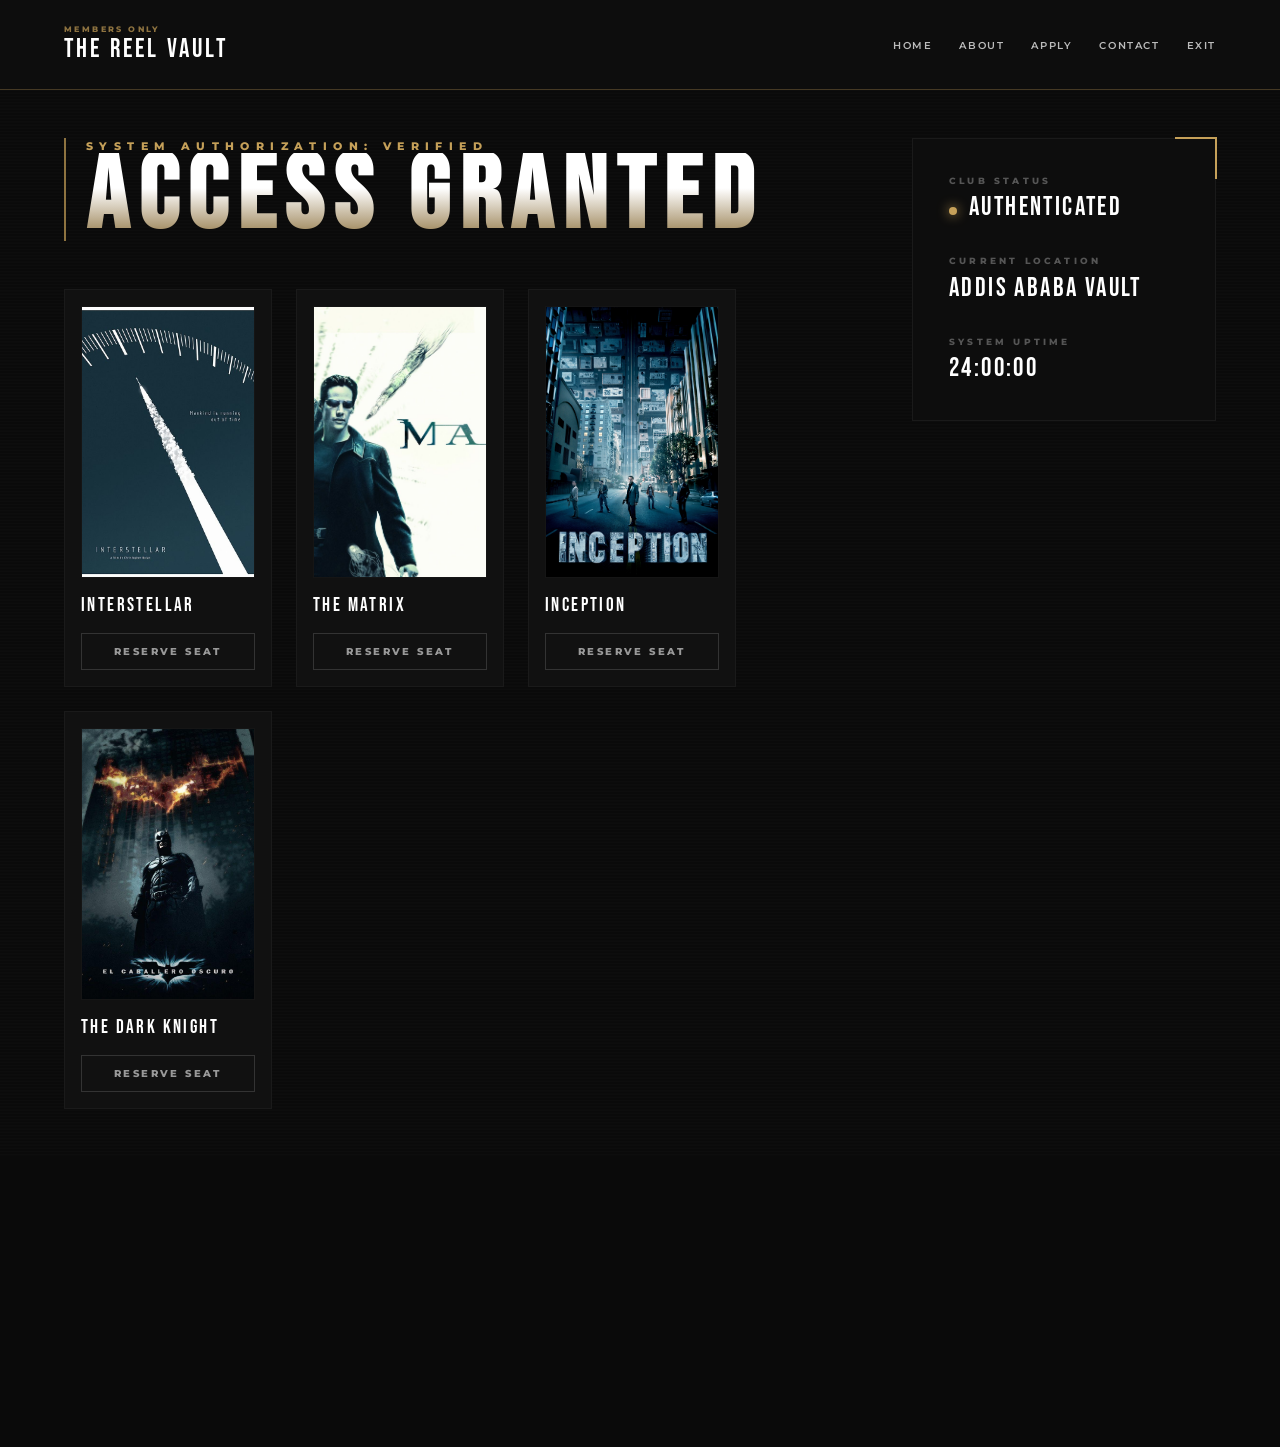
<file: index.html>
<!DOCTYPE html>
<html lang="en">
<head>
    <meta charset="UTF-8">
    <title>THE REEL | DASHBOARD</title>
    <style>
        @import url('https://fonts.googleapis.com/css2?family=Bebas+Neue&family=Montserrat:wght@400;600;800&display=swap');

        * { box-sizing: border-box; margin: 0; padding: 0; }

        :root {
            --gold: #c5a059;
            --gold-dim: #8e7340;
            --bg-black: #0a0a0a;
            --scanline: rgba(255, 255, 255, 0.03);
        }

        body {
            background-color: var(--bg-black);
            color: #ffffff;
            font-family: 'Montserrat', sans-serif;
            min-height: 100vh;
            overflow-x: hidden;
            zoom: 0.8;
            position: relative;
            animation: vaultFadeIn 0.6s ease-out forwards;
            opacity: 0;
        }

        @keyframes vaultFadeIn {
            0% { opacity: 0; transform: translateY(15px); }
            100% { opacity: 1; transform: translateY(0); }
        }

        body.fade-out {
            opacity: 0 !important;
            transform: translateY(-15px);
            transition: opacity 0.4s ease-out, transform 0.4s ease-out;
        }

        /* CRT Scanline Effect */
        body::before {
            content: " ";
            display: block;
            position: fixed;
            top: 0; left: 0; bottom: 0; right: 0;
            background: linear-gradient(var(--scanline) 50%, transparent 50%);
            background-size: 100% 4px;
            z-index: 100;
            pointer-events: none;
            opacity: 0.5;
        }

        nav {
            display: flex;
            justify-content: space-between;
            align-items: center;
            padding: 30px 5%;
            background: #0d0d0d;
            border-bottom: 2px solid rgba(197, 160, 89, 0.3);
            position: relative;
            z-index: 101;
        }

        .brand-logo { text-decoration: none; }
        .brand-logo .moly { display: block; color: var(--gold-dim); font-size: 10px; letter-spacing: 3px; font-weight: 800; }
        .brand-logo .vault-text { font-family: 'Bebas Neue', sans-serif; font-size: 32px; letter-spacing: 4px; color: #fff; }

        .nav-links a {
            color: #bbb !important;
            text-decoration: none !important;
            text-transform: uppercase;
            font-size: 13px;
            font-weight: 600;
            letter-spacing: 2px;
            margin-left: 30px;
        }

        .nav-links a:hover { color: var(--gold) !important; }

        .dashboard-container {
            display: grid;
            grid-template-columns: 1fr 380px;
            padding: 60px 5%;
            gap: 50px;
            position: relative;
            z-index: 101;
        }

        .bracket-header {
            position: relative;
            padding-left: 25px;
            border-left: 3px solid var(--gold-dim);
        }

        h1 {
            font-family: 'Bebas Neue', sans-serif;
            font-size: 130px;
            line-height: 0.85;
            letter-spacing: 12px;
            background: linear-gradient(to bottom, #ffffff 40%, var(--gold-dim) 100%);
            -webkit-background-clip: text;
            -webkit-text-fill-color: transparent;
            margin-bottom: 15px;
            font-weight: 800;
        }

        .sub-header {
            font-size: 14px;
            letter-spacing: 8px;
            color: var(--gold);
            text-transform: uppercase;
            font-weight: 800;
        }

        .movie-grid { 
            display: flex; 
            flex-wrap: wrap; 
            gap: 30px; 
            margin-top: 60px; 
        }
        
        .movie-card { 
            background: #111; 
            padding: 20px; 
            width: 260px;
            border: 2px solid #1a1a1a;
            position: relative;
            overflow: hidden; 
        }

        .poster-container { 
            height: 340px; 
            background: #080808; 
            margin-bottom: 20px; 
            border: 1px solid #151515;
            overflow: hidden;
        }

        .poster-container img {
            width: 100%;
            height: 100%;
            object-fit: cover;
        }

        .movie-title { 
            font-family: 'Bebas Neue', sans-serif; 
            font-size: 24px; 
            color: #fff; 
            margin-bottom: 20px; 
            letter-spacing: 3px;
        }

        .specs-overlay {
            position: absolute;
            top: 100%; 
            left: 0;
            width: 100%;
            height: 100%;
            background: rgba(8, 8, 8, 0.98);
            padding: 25px;
            transition: 0.4s cubic-bezier(0.4, 0, 0.2, 1);
            z-index: 5;
            display: flex;
            flex-direction: column;
            justify-content: center;
        }

        .movie-card.active .specs-overlay { top: 0; }

        .specs-title { font-family: 'Bebas Neue'; color: var(--gold); font-size: 22px; margin-bottom: 12px; font-weight: 800; }
        .specs-text { font-size: 13px; color: #eee; line-height: 1.6; margin-bottom: 20px; }
        .specs-list { font-size: 11px; color: var(--gold-dim); list-style: none; text-transform: uppercase; letter-spacing: 2px; font-weight: 600; }
        .specs-list li { margin-bottom: 8px; border-bottom: 1px solid #222; padding-bottom: 4px; }

        .details-btn {
            display: block;
            border: 2px solid #333;
            color: #999; 
            padding: 15px 0;
            text-align: center;
            font-size: 12px; 
            font-weight: 800;
            letter-spacing: 3px;
            text-transform: uppercase;
            cursor: pointer;
            z-index: 10;
            position: relative;
            transition: 0.3s;
        }

        .details-btn.confirm-state { border-color: var(--gold); color: var(--gold); }
        .details-btn.reserved-state { background: var(--gold); color: #000; border-color: var(--gold); pointer-events: none; }
        .details-btn:hover { border-color: #eee; color: #fff; }

        .side-panel { 
            background: #0d0d0d; 
            border: 2px solid #1a1a1a;
            padding: 45px;
            display: flex;
            flex-direction: column;
            gap: 40px;
            height: fit-content;
            position: relative;
        }

        .side-panel::after {
            content: "";
            position: absolute;
            top: -2px; right: -2px;
            width: 50px; height: 50px;
            border-top: 3px solid var(--gold);
            border-right: 3px solid var(--gold);
        }

        .side-label { font-size: 11px; letter-spacing: 4px; color: #555; text-transform: uppercase; font-weight: 800; }
        .side-value { font-family: 'Bebas Neue', sans-serif; font-size: 32px; color: #fff; margin-top: 8px; letter-spacing: 3px; }

        .status-dot {
            height: 10px; width: 10px;
            background-color: var(--gold);
            border-radius: 50%;
            display: inline-block;
            margin-right: 15px;
            box-shadow: 0 0 15px var(--gold);
            animation: pulse 2s infinite;
        }

        @keyframes pulse {
            0% { transform: scale(0.95); box-shadow: 0 0 0 0 rgba(197, 160, 89, 0.7); }
            70% { transform: scale(1.1); box-shadow: 0 0 0 15px rgba(197, 160, 89, 0); }
            100% { transform: scale(0.95); box-shadow: 0 0 0 0 rgba(197, 160, 89, 0); }
        }
    </style>
</head>
<body>

    <nav>
        <a href="index.html" class="brand-logo">
            <span class="moly">MEMBERS ONLY</span>
            <span class="vault-text">THE REEL VAULT</span>
        </a>
        <div class="nav-links">
            <a href="index.html">Home</a>
            <a href="about.html">About</a>
            <a href="apply.html">Apply</a>
            <a href="contact.html">Contact</a>
            <a href="login.html">Exit</a>
        </div>
    </nav>

    <div class="dashboard-container">
        <main>
            <div class="bracket-header">
                <span class="sub-header">System Authorization: Verified</span>
                <h1>ACCESS GRANTED</h1>
            </div>

            <div class="movie-grid">
                <div class="movie-card">
                    <div class="specs-overlay">
                        <p class="specs-title">DATA PACKET: M-01</p>
                        <p class="specs-text">Explorers travel through a wormhole to ensure humanity's survival.</p>
                        <ul class="specs-list">
                            <li>Format: 70MM IMAX</li>
                            <li>Audio: Atmos 12.1</li>
                        </ul>
                    </div>
                    <div class="poster-container">
                        <img src="./interstellar.jpg" alt="Interstellar">
                    </div>
                    <p class="movie-title">INTERSTELLAR</p>
                    <div class="details-btn" onclick="handleReservation(this)">Reserve Seat</div>
                </div>

                <div class="movie-card">
                    <div class="specs-overlay">
                        <p class="specs-title">DATA PACKET: M-02</p>
                        <p class="specs-text">A hacker learns about the true nature of his reality.</p>
                        <ul class="specs-list">
                            <li>Format: 4K Digital</li>
                            <li>Audio: THX Cert</li>
                        </ul>
                    </div>
                    <div class="poster-container">
                        <img src="./matrix.jpg" alt="The Matrix">
                    </div>
                    <p class="movie-title">THE MATRIX</p>
                    <div class="details-btn" onclick="handleReservation(this)">Reserve Seat</div>
                </div>

                <div class="movie-card">
                    <div class="specs-overlay">
                        <p class="specs-title">DATA PACKET: M-03</p>
                        <p class="specs-text">A thief steals secrets through dream-sharing technology.</p>
                        <ul class="specs-list">
                            <li>Format: 35MM Print</li>
                            <li>Audio: DTS-HD</li>
                        </ul>
                    </div>
                    <div class="poster-container">
                        <img src="./inception.jpg" alt="Inception">
                    </div>
                    <p class="movie-title">INCEPTION</p>
                    <div class="details-btn" onclick="handleReservation(this)">Reserve Seat</div>
                </div>

                <div class="movie-card">
                    <div class="specs-overlay">
                        <p class="specs-title">DATA PACKET: M-04</p>
                        <p class="specs-text">When the menace known as the Joker wreaks havoc on Gotham.</p>
                        <ul class="specs-list">
                            <li>Format: 70MM IMAX</li>
                            <li>Audio: SDDS</li>
                            <li>Runtime: 152 MIN</li>
                        </ul>
                    </div>
                    <div class="poster-container">
                        <img src="./dark-knight.jpg" alt="The Dark Knight">
                    </div>
                    <p class="movie-title">THE DARK KNIGHT</p>
                    <div class="details-btn" onclick="handleReservation(this)">Reserve Seat</div>
                </div>
            </div>
        </main>

        <aside class="side-panel">
            <div>
                <p class="side-label">Club Status</p>
                <p class="side-value"><span class="status-dot"></span>AUTHENTICATED</p>
            </div>
            <div>
                <p class="side-label">Current Location</p>
                <p class="side-value">ADDIS ABABA VAULT</p>
            </div>
            <div>
                <p class="side-label">System Uptime</p>
                <p class="side-value">24:00:00</p>
            </div>
        </aside>
    </div>

    <script>
        function handleReservation(btn) {
            const card = btn.parentElement;
            if (!card.classList.contains('active')) {
                card.classList.add('active');
                btn.innerText = "CONFIRM";
                btn.classList.add('confirm-state');
            } else if (btn.innerText === "CONFIRM") {
                btn.innerText = "RESERVED";
                btn.classList.remove('confirm-state');
                btn.classList.add('reserved-state');
            }
        }

        // Smooth Page Transition Logic
        document.addEventListener('DOMContentLoaded', () => {
            const links = document.querySelectorAll('a');
            links.forEach(link => {
                link.addEventListener('click', function(e) {
                    if (this.hostname === window.location.hostname && !this.href.includes('#')) {
                        e.preventDefault();
                        const destination = this.href;
                        document.body.classList.add('fade-out');
                        setTimeout(() => { window.location.href = destination; }, 400);
                    }
                });
            });
        });
    </script>

</body>
</html>
</file>
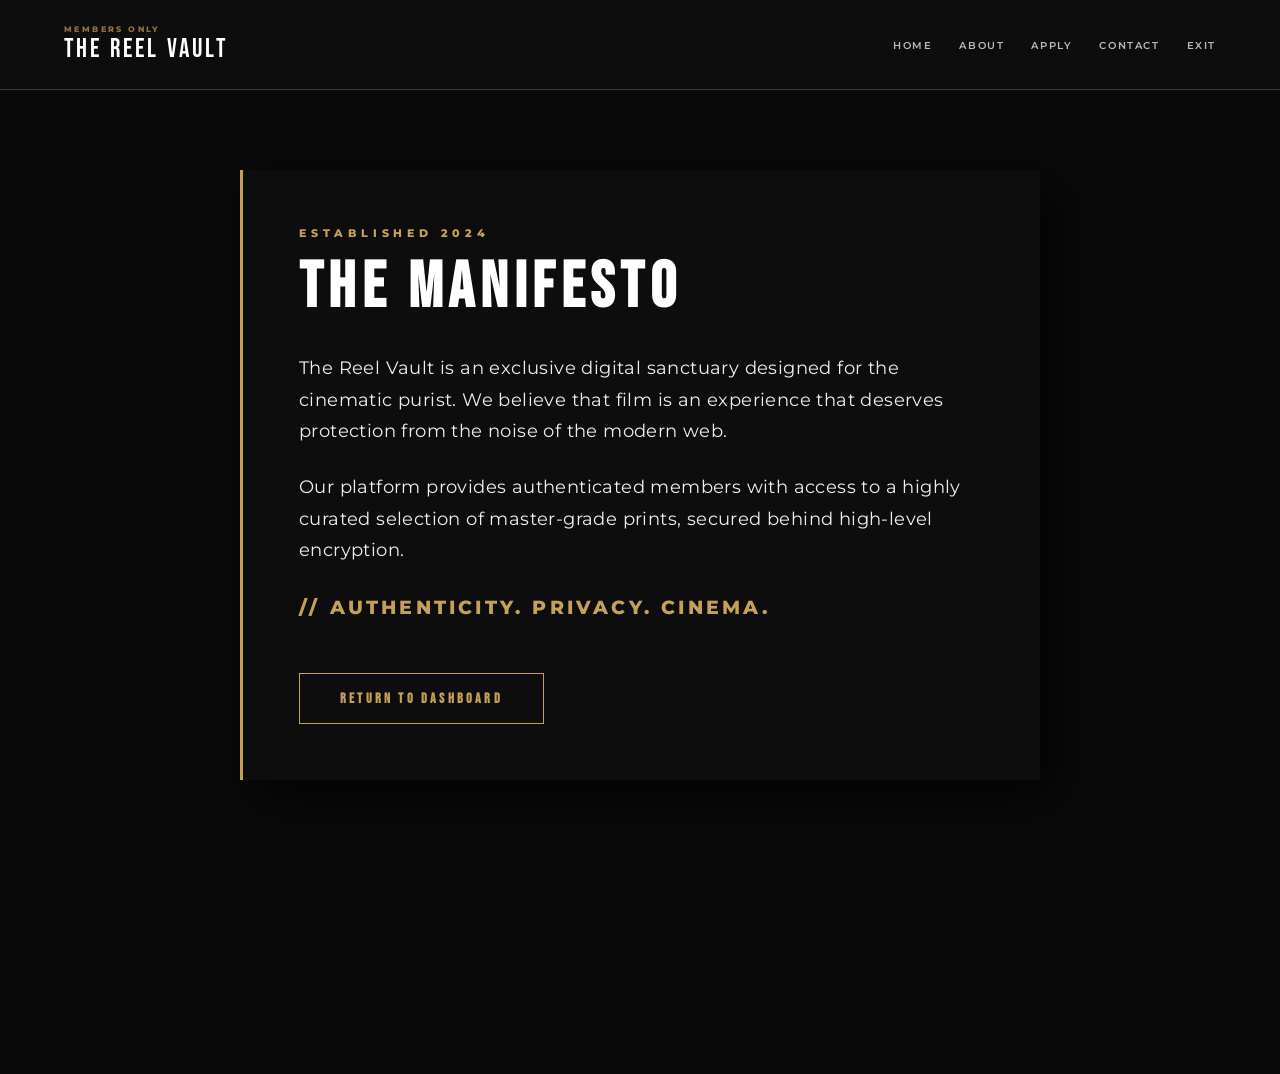
<file: about.html>
<!DOCTYPE html>
<html lang="en">
<head>
    <meta charset="UTF-8">
    <title>THE REEL | ABOUT</title>
    <style>
        @import url('https://fonts.googleapis.com/css2?family=Bebas+Neue&family=Montserrat:wght@400;600;800&display=swap');

        * { box-sizing: border-box; margin: 0; padding: 0; }

        :root {
            --gold: #c5a059;
            --gold-dim: #8e7340;
            --bg-black: #0a0a0a;
        }

        /* --- PAGE TRANSITION --- */
        body {
            background-color: var(--bg-black);
            color: #ffffff;
            font-family: 'Montserrat', sans-serif;
            min-height: 100vh;
            zoom: 0.8;
            animation: vaultFadeIn 0.6s ease-out forwards;
            opacity: 0;
        }

        @keyframes vaultFadeIn {
            0% { opacity: 0; transform: translateY(15px); }
            100% { opacity: 1; transform: translateY(0); }
        }

        body.fade-out {
            opacity: 0 !important;
            transform: translateY(-15px);
            transition: opacity 0.4s ease-out, transform 0.4s ease-out;
        }

        /* --- NAVIGATION --- */
        nav {
            display: flex;
            justify-content: space-between;
            align-items: center;
            padding: 30px 5%;
            background: #0d0d0d;
            border-bottom: 2px solid rgba(197, 160, 89, 0.3);
        }

        .brand-logo { text-decoration: none; }
        .brand-logo .moly { display: block; color: var(--gold-dim); font-size: 10px; letter-spacing: 3px; font-weight: 800; }
        .brand-logo .vault-text { font-family: 'Bebas Neue', sans-serif; font-size: 32px; letter-spacing: 4px; color: #fff; }

        .nav-links a {
            color: #bbb !important;
            text-decoration: none !important;
            text-transform: uppercase;
            font-size: 13px;
            font-weight: 600;
            letter-spacing: 2px;
            margin-left: 30px;
        }

        .nav-links a:hover { color: var(--gold) !important; }

        /* --- CONTENT --- */
        .about-wrapper {
            display: flex;
            justify-content: center;
            padding: 100px 5%;
        }

        .manifesto-card {
            background: #0d0d0d;
            border-left: 4px solid var(--gold);
            padding: 70px;
            width: 100%;
            max-width: 1000px;
            box-shadow: 20px 20px 60px rgba(0,0,0,0.8);
        }

        .about-title {
            font-family: 'Bebas Neue', sans-serif;
            font-size: 80px;
            letter-spacing: 8px;
            color: #fff;
            margin-bottom: 40px;
            line-height: 1;
            font-weight: 800;
        }

        .manifesto-content p {
            font-size: 22px;
            line-height: 1.8;
            color: #eee;
            margin-bottom: 30px;
            letter-spacing: 0.5px;
            font-weight: 400;
        }

        .return-btn {
            display: inline-block;
            border: 2px solid var(--gold);
            color: var(--gold);
            padding: 20px 50px;
            text-decoration: none;
            font-family: 'Bebas Neue';
            font-size: 18px;
            letter-spacing: 4px;
            font-weight: 800;
            margin-top: 30px;
            transition: 0.3s;
        }

        .return-btn:hover {
            background: var(--gold);
            color: #000;
        }
    </style>
</head>
<body>
    <nav>
        <a href="index.html" class="brand-logo">
            <span class="moly">MEMBERS ONLY</span>
            <span class="vault-text">THE REEL VAULT</span>
        </a>
        <div class="nav-links">
            <a href="index.html">Home</a>
            <a href="about.html">About</a>
            <a href="apply.html">Apply</a>
            <a href="contact.html">Contact</a>
            <a href="login.html">Exit</a>
        </div>
    </nav>

    <div class="about-wrapper">
        <div class="manifesto-card">
            <p style="color: var(--gold); font-size: 14px; letter-spacing: 6px; margin-bottom: 20px; font-weight: 800;">ESTABLISHED 2024</p>
            <h1 class="about-title">THE MANIFESTO</h1>
            <div class="manifesto-content">
                <p>The Reel Vault is an exclusive digital sanctuary designed for the cinematic purist. We believe that film is an experience that deserves protection from the noise of the modern web.</p>
                <p>Our platform provides authenticated members with access to a highly curated selection of master-grade prints, secured behind high-level encryption.</p>
                <p style="color: var(--gold); font-weight: 800; font-size: 24px; letter-spacing: 4px;">// AUTHENTICITY. PRIVACY. CINEMA.</p>
            </div>
            <a href="index.html" class="return-btn">RETURN TO DASHBOARD</a>
        </div>
    </div>

    <script>
        document.addEventListener('DOMContentLoaded', () => {
            const links = document.querySelectorAll('a');
            links.forEach(link => {
                link.addEventListener('click', function(e) {
                    if (this.hostname === window.location.hostname && !this.href.includes('#')) {
                        e.preventDefault();
                        const destination = this.href;
                        document.body.classList.add('fade-out');
                        setTimeout(() => { window.location.href = destination; }, 400);
                    }
                });
            });
        });
    </script>
</body>
</html>
</file>
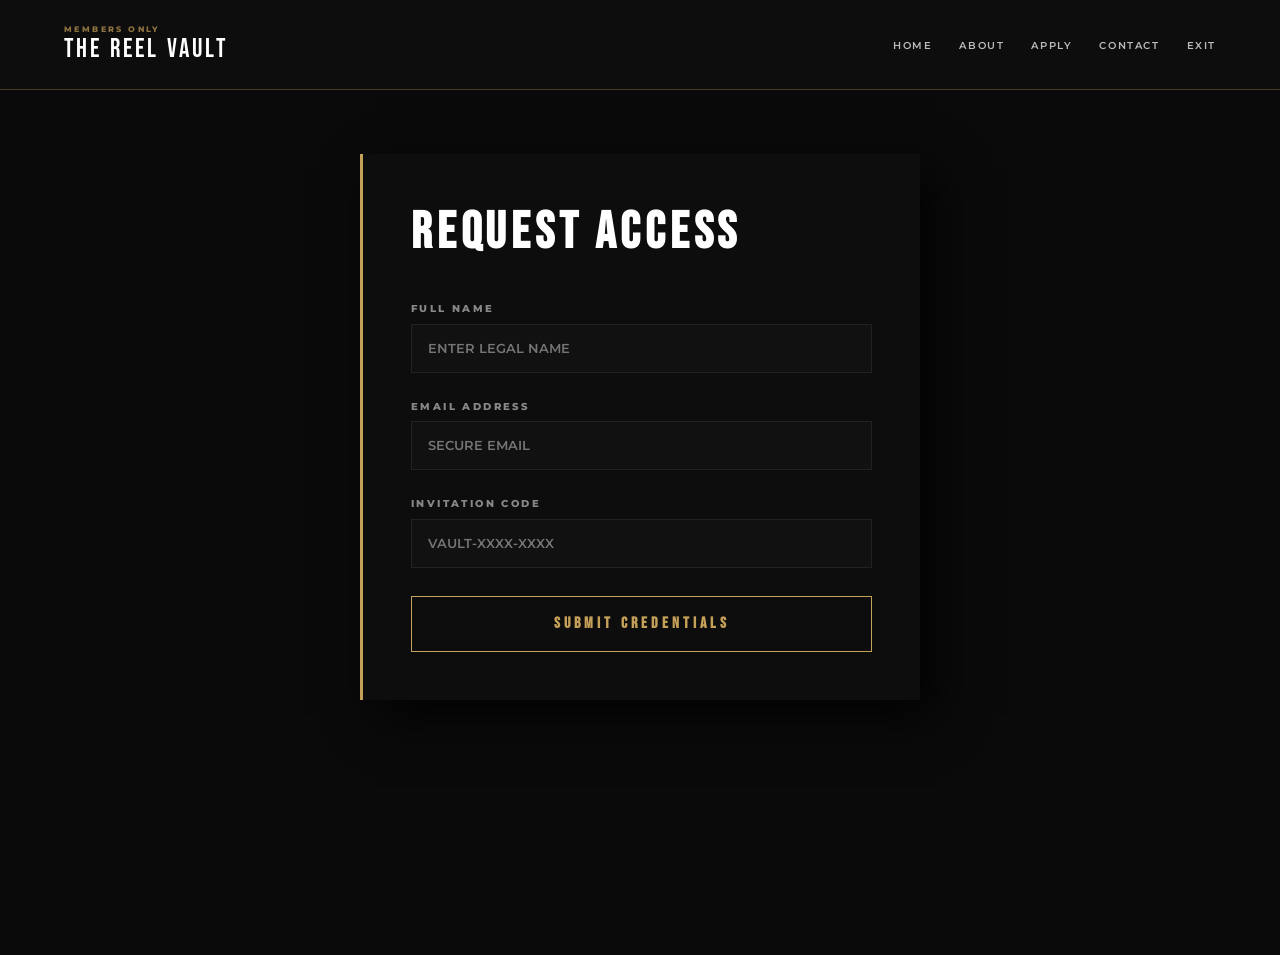
<file: apply.html>
<!DOCTYPE html>
<html lang="en">
<head>
    <meta charset="UTF-8">
    <title>THE REEL | APPLY</title>
    <style>
        @import url('https://fonts.googleapis.com/css2?family=Bebas+Neue&family=Montserrat:wght@400;600;800&display=swap');

        * { box-sizing: border-box; margin: 0; padding: 0; }
        :root { --gold: #c5a059; --gold-dim: #8e7340; --bg-black: #0a0a0a; }

        body {
            background-color: var(--bg-black);
            color: #ffffff;
            font-family: 'Montserrat', sans-serif;
            min-height: 100vh;
            zoom: 0.8;
            animation: vaultFadeIn 0.6s ease-out forwards;
            opacity: 0;
        }

        @keyframes vaultFadeIn {
            0% { opacity: 0; transform: translateY(15px); }
            100% { opacity: 1; transform: translateY(0); }
        }

        body.fade-out {
            opacity: 0 !important;
            transform: translateY(-15px);
            transition: opacity 0.4s ease-out, transform 0.4s ease-out;
        }

        nav {
            display: flex;
            justify-content: space-between;
            align-items: center;
            padding: 30px 5%;
            background: #0d0d0d;
            border-bottom: 2px solid rgba(197, 160, 89, 0.3);
        }

        .brand-logo { text-decoration: none; }
        .brand-logo .moly { display: block; color: var(--gold-dim); font-size: 10px; letter-spacing: 3px; font-weight: 800; }
        .brand-logo .vault-text { font-family: 'Bebas Neue', sans-serif; font-size: 32px; letter-spacing: 4px; color: #fff; }

        .nav-links a {
            color: #bbb !important;
            text-decoration: none !important;
            text-transform: uppercase;
            font-size: 13px;
            font-weight: 600;
            letter-spacing: 2px;
            margin-left: 30px;
        }

        .apply-wrapper { display: flex; justify-content: center; padding: 80px 5%; }

        .apply-card {
            background: #0d0d0d;
            border-left: 4px solid var(--gold);
            padding: 60px;
            width: 100%;
            max-width: 700px;
            box-shadow: 20px 20px 60px rgba(0,0,0,0.8);
            position: relative;
        }

        .apply-title { font-family: 'Bebas Neue'; font-size: 64px; letter-spacing: 6px; color: #fff; margin-bottom: 50px; font-weight: 800; }

        .form-group { margin-bottom: 35px; }
        label { display: block; font-size: 12px; letter-spacing: 3px; color: #888; margin-bottom: 12px; text-transform: uppercase; font-weight: 800; }
        input { 
            width: 100%; 
            background: #111; 
            border: 2px solid #222; 
            padding: 20px; 
            color: var(--gold); 
            outline: none; 
            font-family: 'Montserrat';
            font-size: 16px;
            font-weight: 600;
        }

        .submit-btn {
            width: 100%;
            background: transparent;
            border: 2px solid var(--gold);
            color: var(--gold);
            padding: 22px;
            cursor: pointer;
            font-family: 'Bebas Neue';
            letter-spacing: 5px;
            font-size: 20px;
            font-weight: 800;
            transition: 0.4s;
            text-transform: uppercase;
        }

        .submit-btn:hover { background: var(--gold); color: #000; }

        /* --- SUCCESS STATE --- */
        #success-message {
            display: none;
            text-align: center;
            animation: vaultFadeIn 0.5s ease-out forwards;
        }

        .success-title { font-family: 'Bebas Neue'; font-size: 80px; color: var(--gold); letter-spacing: 10px; }
        .success-sub { font-size: 14px; letter-spacing: 5px; color: #888; margin-top: 10px; font-weight: 800; }
    </style>
</head>
<body>
    <nav>
        <a href="index.html" class="brand-logo">
            <span class="moly">MEMBERS ONLY</span>
            <span class="vault-text">THE REEL VAULT</span>
        </a>
        <div class="nav-links">
            <a href="index.html">Home</a>
            <a href="about.html">About</a>
            <a href="apply.html">Apply</a>
            <a href="contact.html">Contact</a>
            <a href="login.html">Exit</a>
        </div>
    </nav>

    <div class="apply-wrapper">
        <div class="apply-card">
            <div id="apply-form-content">
                <h1 class="apply-title">REQUEST ACCESS</h1>
                <form id="vault-apply-form">
                    <div class="form-group"><label>Full Name</label><input type="text" required placeholder="ENTER LEGAL NAME"></div>
                    <div class="form-group"><label>Email Address</label><input type="email" required placeholder="SECURE EMAIL"></div>
                    <div class="form-group"><label>Invitation Code</label><input type="text" required placeholder="VAULT-XXXX-XXXX"></div>
                    <button type="submit" class="submit-btn" id="submit-btn">Submit Credentials</button>
                </form>
            </div>

            <div id="success-message">
                <h1 class="success-title">YOU'RE IN.</h1>
                <p class="success-sub">AUTHENTICATION COMPLETE // CHECK YOUR EMAIL</p>
                <a href="index.html" class="submit-btn" style="display:inline-block; margin-top:40px; text-decoration:none; width:auto; padding: 15px 40px;">Return Home</a>
            </div>
        </div>
    </div>

    <script>
        // Form Handling
        const form = document.getElementById('vault-apply-form');
        const content = document.getElementById('apply-form-content');
        const success = document.getElementById('success-message');
        const btn = document.getElementById('submit-btn');

        form.addEventListener('submit', (e) => {
            e.preventDefault();
            btn.innerText = "TRANSMITTING...";
            
            setTimeout(() => {
                content.style.display = 'none';
                success.style.display = 'block';
            }, 1500);
        });

        // Page Transitions
        document.addEventListener('DOMContentLoaded', () => {
            const links = document.querySelectorAll('a');
            links.forEach(link => {
                link.addEventListener('click', function(e) {
                    if (this.hostname === window.location.hostname && !this.href.includes('#')) {
                        e.preventDefault();
                        const destination = this.href;
                        document.body.classList.add('fade-out');
                        setTimeout(() => { window.location.href = destination; }, 400);
                    }
                });
            });
        });
    </script>
</body>
</html>
</file>
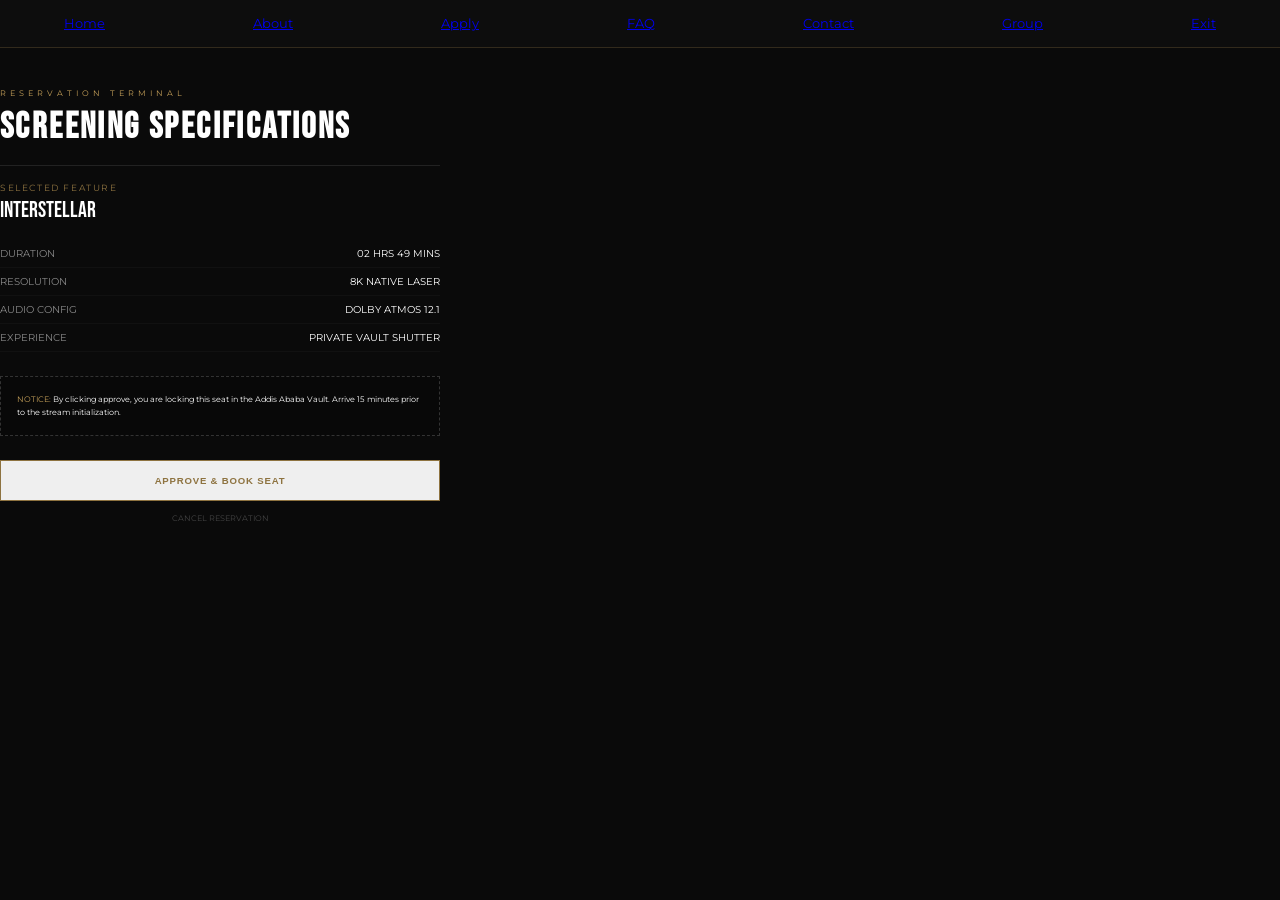
<file: booking.html>
<!DOCTYPE html>
<html lang="en">
<head>
    <meta charset="UTF-8">
    <title>THE REEL | SECURE BOOKING</title>
    <link rel="stylesheet" href="css/style.css">
</head>
<body>

    <nav>
        <a href="index.html">Home</a>
        <a href="about.html">About</a>
        <a href="apply.html">Apply</a>
        <a href="faq.html">FAQ</a>
        <a href="contact.html">Contact</a>
        <a href="cv.html">Group</a>
        <a href="login.html">Exit</a>
    </nav>

    <div class="login-card" style="margin-top: 50px; width: 550px; text-align: left;">
        <p style="color: var(--gold); letter-spacing: 5px; font-size: 10px; text-transform: uppercase;">Reservation Terminal</p>
        <h2 style="font-family: 'Bebas Neue'; font-size: 45px; letter-spacing: 3px; margin: 10px 0 20px 0; color: #fff;">SCREENING SPECIFICATIONS</h2>
        
        <div style="border-top: 1px solid #222; padding-top: 20px;">
            <p style="font-size: 11px; color: var(--gold-dim); letter-spacing: 2px; margin-bottom: 5px;">SELECTED FEATURE</p>
            <p style="font-family: 'Bebas Neue'; font-size: 28px; margin: 0 0 20px 0;" id="movieName">INTERSTELLAR</p>

            <table style="width: 100%; border-collapse: collapse; font-size: 12px; color: #888;">
                <tr style="border-bottom: 1px solid #111;">
                    <td style="padding: 10px 0;">DURATION</td>
                    <td style="padding: 10px 0; color: #fff; text-align: right;">02 HRS 49 MINS</td>
                </tr>
                <tr style="border-bottom: 1px solid #111;">
                    <td style="padding: 10px 0;">RESOLUTION</td>
                    <td style="padding: 10px 0; color: #fff; text-align: right;">8K NATIVE LASER</td>
                </tr>
                <tr style="border-bottom: 1px solid #111;">
                    <td style="padding: 10px 0;">AUDIO CONFIG</td>
                    <td style="padding: 10px 0; color: #fff; text-align: right;">DOLBY ATMOS 12.1</td>
                </tr>
                <tr style="border-bottom: 1px solid #111;">
                    <td style="padding: 10px 0;">EXPERIENCE</td>
                    <td style="padding: 10px 0; color: #fff; text-align: right;">PRIVATE VAULT SHUTTER</td>
                </tr>
            </table>

            <div style="background: #080808; padding: 20px; border: 1px dashed #333; margin-top: 30px;">
                <p style="font-size: 10px; line-height: 1.6; margin: 0;">
                    <span style="color: var(--gold);">NOTICE:</span> By clicking approve, you are locking this seat in the Addis Ababa Vault. Arrive 15 minutes prior to the stream initialization.
                </p>
            </div>

            <button class="details-btn" onclick="confirmBooking()" style="width: 100%; margin-top: 30px; padding: 18px; font-weight: 600; font-size: 12px;">APPROVE & BOOK SEAT</button>
            <a href="index.html" style="display: block; text-align: center; color: #444; font-size: 10px; margin-top: 15px; text-decoration: none;">CANCEL RESERVATION</a>
        </div>
    </div>

    <script>
        function confirmBooking() {
            alert('RESERVATION LOCKED.\nYour digital key has been sent to your VIP profile.');
            window.location.href = 'index.html';
        }
    </script>
</body>
</html>
</file>
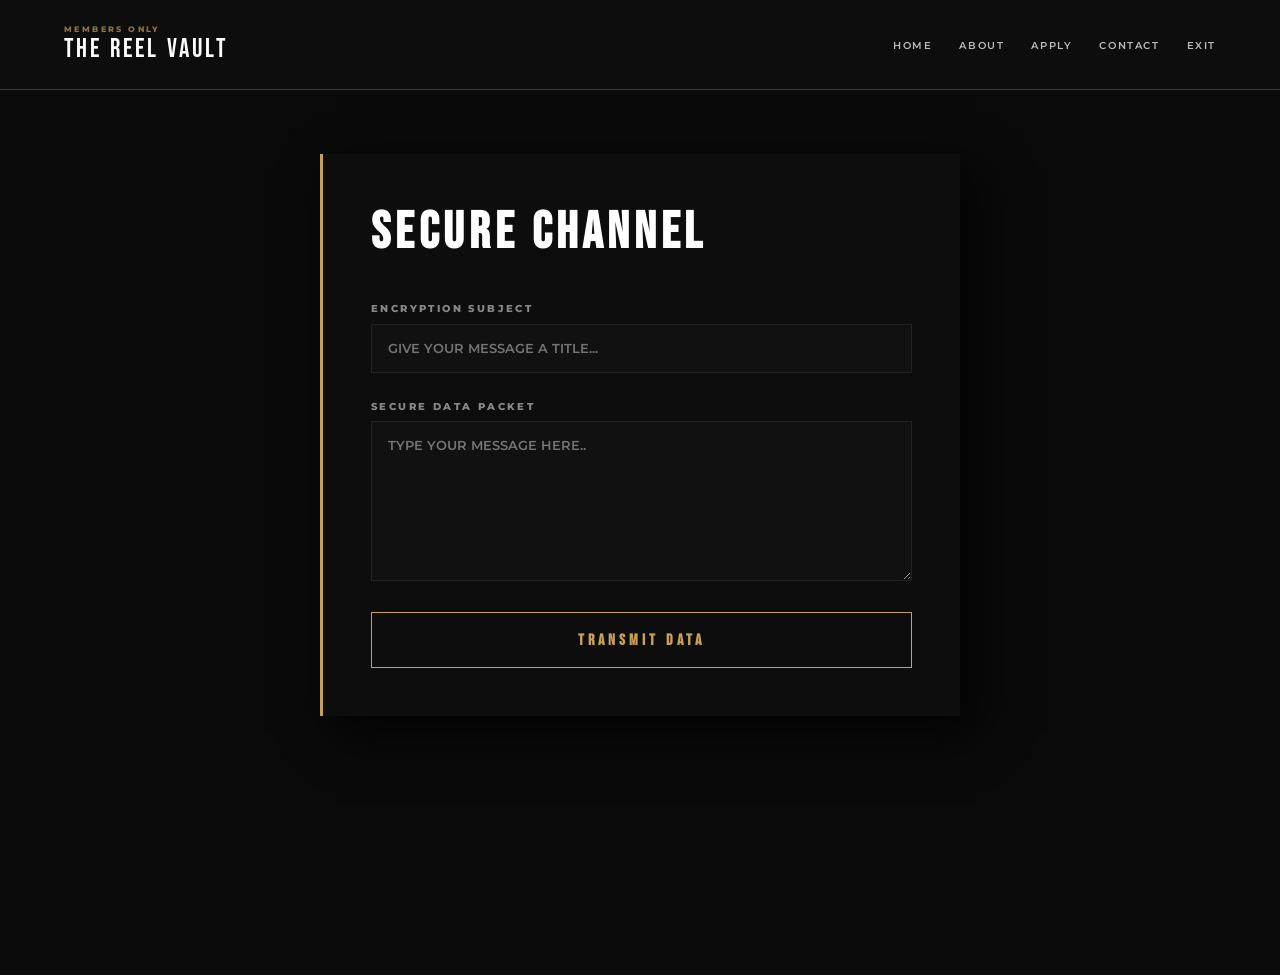
<file: contact.html>
<!DOCTYPE html>
<html lang="en">
<head>
    <meta charset="UTF-8">
    <title>THE REEL | CONTACT</title>
    <style>
        @import url('https://fonts.googleapis.com/css2?family=Bebas+Neue&family=Montserrat:wght@400;600;800&display=swap');

        * { box-sizing: border-box; margin: 0; padding: 0; }
        :root { --gold: #c5a059; --gold-dim: #8e7340; --bg-black: #0a0a0a; }

        body {
            background-color: var(--bg-black);
            color: #ffffff;
            font-family: 'Montserrat', sans-serif;
            min-height: 100vh;
            zoom: 0.8;
            animation: vaultFadeIn 0.6s ease-out forwards;
            opacity: 0;
        }

        @keyframes vaultFadeIn {
            0% { opacity: 0; transform: translateY(15px); }
            100% { opacity: 1; transform: translateY(0); }
        }

        body.fade-out {
            opacity: 0 !important;
            transform: translateY(-15px);
            transition: opacity 0.4s ease-out, transform 0.4s ease-out;
        }

        nav {
            display: flex;
            justify-content: space-between;
            align-items: center;
            padding: 30px 5%;
            background: #0d0d0d;
            border-bottom: 2px solid rgba(197, 160, 89, 0.3);
        }

        .brand-logo { text-decoration: none; }
        .brand-logo .moly { display: block; color: var(--gold-dim); font-size: 10px; letter-spacing: 3px; font-weight: 800; }
        .brand-logo .vault-text { font-family: 'Bebas Neue', sans-serif; font-size: 32px; letter-spacing: 4px; color: #fff; }

        .nav-links a {
            color: #bbb !important;
            text-decoration: none !important;
            text-transform: uppercase;
            font-size: 13px;
            font-weight: 600;
            letter-spacing: 2px;
            margin-left: 30px;
        }

        .contact-wrapper { display: flex; justify-content: center; padding: 80px 5%; }

        .contact-card {
            background: #0d0d0d;
            border-left: 4px solid var(--gold);
            padding: 60px;
            width: 100%;
            max-width: 800px;
            box-shadow: 20px 20px 60px rgba(0,0,0,0.8);
            position: relative;
        }

        .contact-title { font-family: 'Bebas Neue'; font-size: 64px; letter-spacing: 6px; color: #fff; margin-bottom: 50px; font-weight: 800; }

        .form-group { margin-bottom: 35px; }
        label { display: block; font-size: 12px; letter-spacing: 3px; color: #888; margin-bottom: 12px; text-transform: uppercase; font-weight: 800; }
        input, textarea { 
            width: 100%; 
            background: #111; 
            border: 2px solid #222; 
            padding: 20px; 
            color: var(--gold); 
            outline: none; 
            font-family: 'Montserrat';
            font-size: 16px;
            font-weight: 600;
        }
        textarea { min-height: 200px; resize: vertical; }

        .submit-btn {
            width: 100%;
            background: transparent;
            border: 2px solid var(--gold);
            color: var(--gold);
            padding: 22px;
            cursor: pointer;
            font-family: 'Bebas Neue';
            letter-spacing: 5px;
            font-size: 20px;
            font-weight: 800;
            transition: 0.4s;
            text-transform: uppercase;
        }

        .submit-btn:hover { background: var(--gold); color: #000; }

        #success-message {
            display: none;
            text-align: center;
            animation: vaultFadeIn 0.5s ease-out forwards;
        }

        .success-title { font-family: 'Bebas Neue'; font-size: 80px; color: var(--gold); letter-spacing: 10px; }
        .success-sub { font-size: 14px; letter-spacing: 5px; color: #888; margin-top: 10px; font-weight: 800; }
    </style>
</head>
<body>
    <nav>
        <a href="index.html" class="brand-logo">
            <span class="moly">MEMBERS ONLY</span>
            <span class="vault-text">THE REEL VAULT</span>
        </a>
        <div class="nav-links">
            <a href="index.html">Home</a>
            <a href="about.html">About</a>
            <a href="apply.html">Apply</a>
            <a href="contact.html">Contact</a>
            <a href="login.html">Exit</a>
        </div>
    </nav>

    <div class="contact-wrapper">
        <div class="contact-card">
            <div id="contact-form-content">
                <h1 class="contact-title">SECURE CHANNEL</h1>
                <form id="vault-contact-form">
                    <div class="form-group"><label>Encryption Subject</label><input type="text" required placeholder="GIVE YOUR MESSAGE A TITLE..."></div>
                    <div class="form-group"><label>Secure Data Packet</label><textarea required placeholder="TYPE YOUR MESSAGE HERE.."></textarea></div>
                    <button type="submit" class="submit-btn" id="submit-btn">Transmit Data</button>
                </form>
            </div>

            <div id="success-message">
                <h1 class="success-title">ENCRYPTED.</h1>
                <p class="success-sub">TRANSMISSION RECEIVED // STAND BY FOR RESPONSE</p>
                <a href="index.html" class="submit-btn" style="display:inline-block; margin-top:40px; text-decoration:none; width:auto; padding: 15px 40px;">Return Home</a>
            </div>
        </div>
    </div>

    <script>
        const form = document.getElementById('vault-contact-form');
        const content = document.getElementById('contact-form-content');
        const success = document.getElementById('success-message');
        const btn = document.getElementById('submit-btn');

        form.addEventListener('submit', (e) => {
            e.preventDefault();
            btn.innerText = "ENCRYPTING...";
            
            setTimeout(() => {
                content.style.display = 'none';
                success.style.display = 'block';
            }, 1500);
        });

        document.addEventListener('DOMContentLoaded', () => {
            const links = document.querySelectorAll('a');
            links.forEach(link => {
                link.addEventListener('click', function(e) {
                    if (this.hostname === window.location.hostname && !this.href.includes('#')) {
                        e.preventDefault();
                        const destination = this.href;
                        document.body.classList.add('fade-out');
                        setTimeout(() => { window.location.href = destination; }, 400);
                    }
                });
            });
        });
    </script>
</body>
</html>
</file>
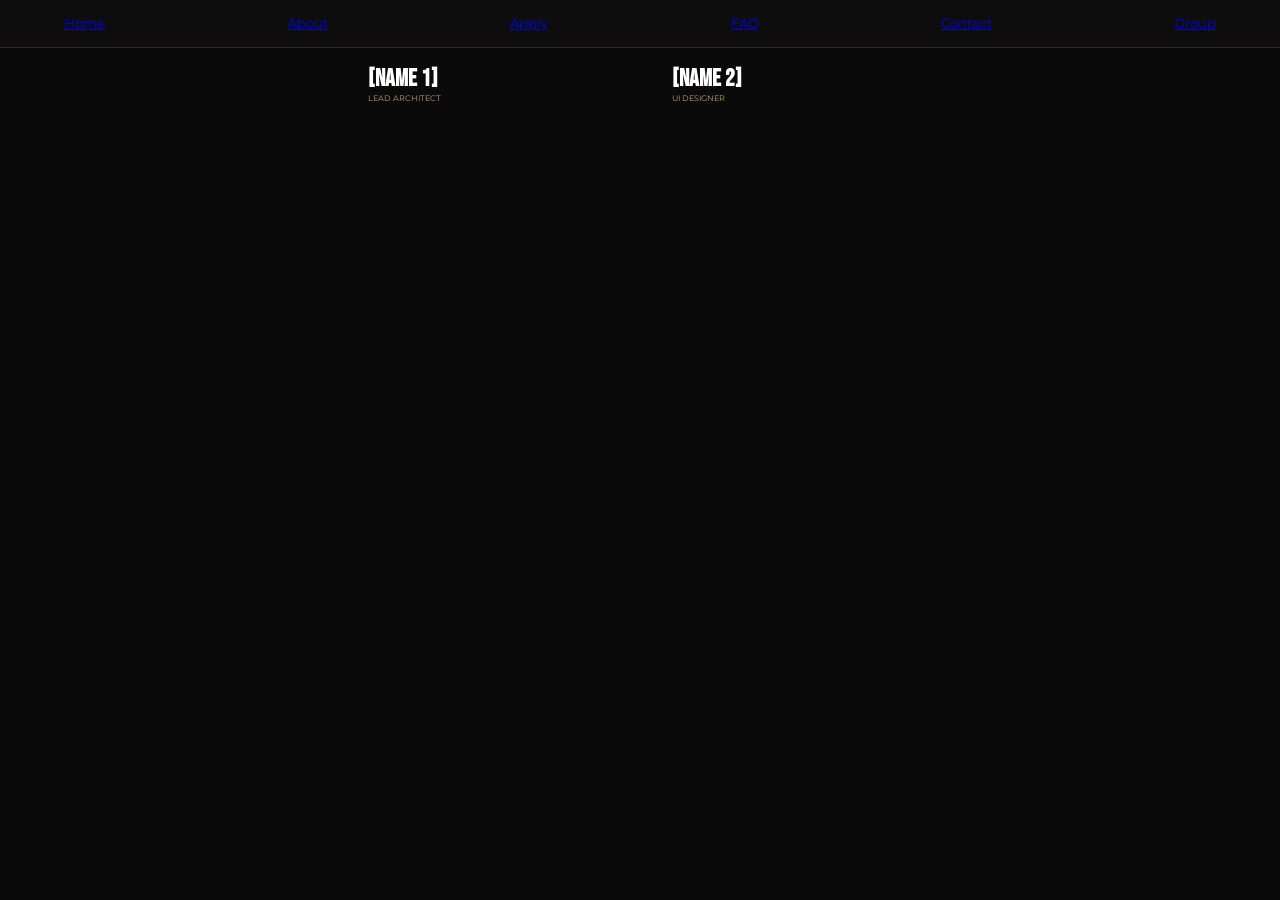
<file: cv.html>
<!DOCTYPE html>
<html>
<head>
    <link rel="stylesheet" href="css/style.css">
    <title>THE REEL | OPERATORS</title>
</head>
<body>
    <nav>
        <a href="index.html">Home</a>
        <a href="about.html">About</a>
        <a href="apply.html">Apply</a>
        <a href="faq.html">FAQ</a>
        <a href="contact.html">Contact</a>
        <a href="cv.html">Group</a>
    </nav>
    <div class="dashboard-container" style="justify-content: center;">
        <div class="content-card" style="margin: 20px; width: 300px;">
            <h3 style="font-family: 'Bebas Neue'; font-size: 30px;">[NAME 1]</h3>
            <p style="color: var(--gold); font-size: 10px;">LEAD ARCHITECT</p>
        </div>
        <div class="content-card" style="margin: 20px; width: 300px;">
            <h3 style="font-family: 'Bebas Neue'; font-size: 30px;">[NAME 2]</h3>
            <p style="color: var(--gold); font-size: 10px;">UI DESIGNER</p>
        </div>
    </div>
</body>
</html>
</file>
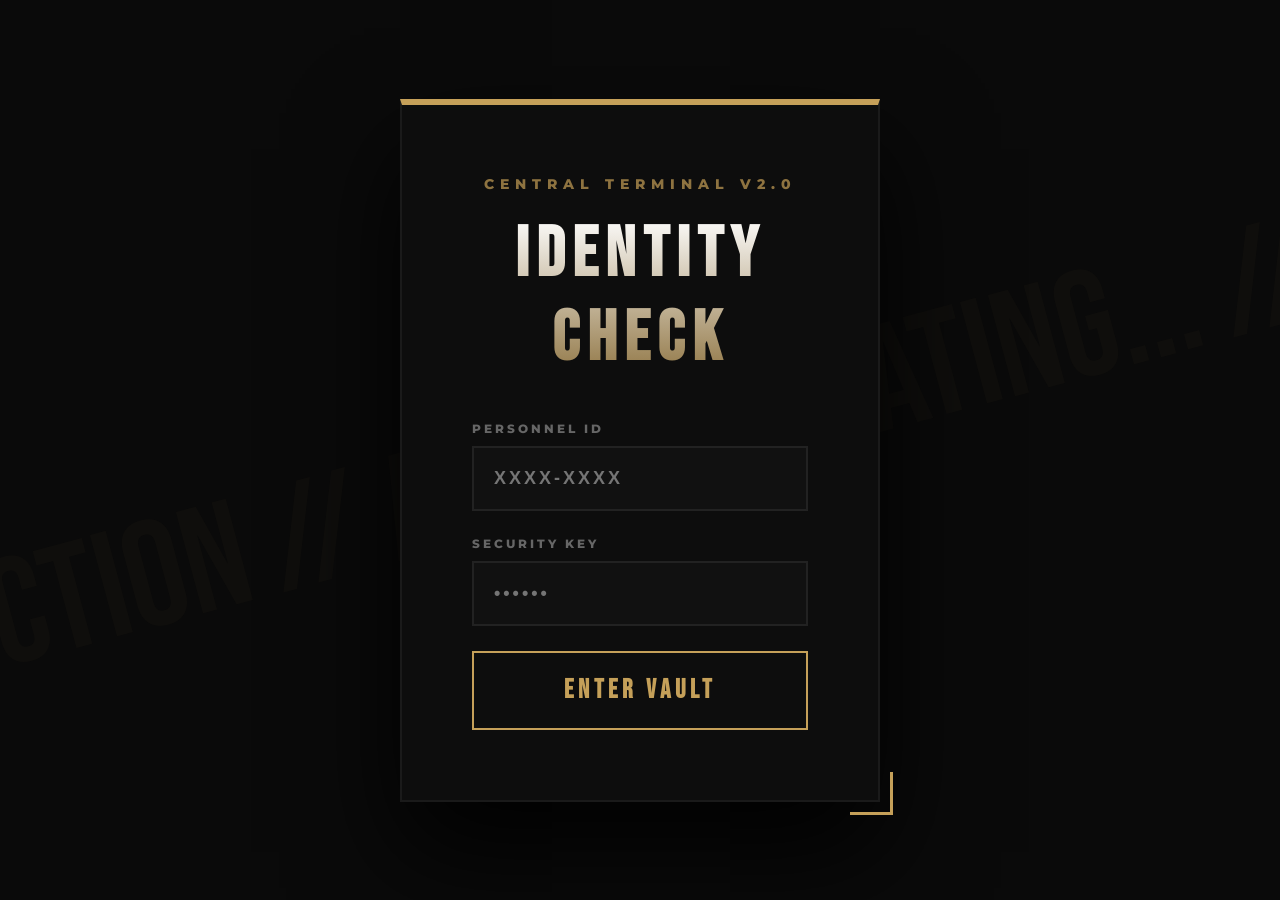
<file: login.html>
<!DOCTYPE html>
<html lang="en">
<head>
    <meta charset="UTF-8">
    <title>THE REEL | SECURE GATEWAY</title>
    <style>
        @import url('https://fonts.googleapis.com/css2?family=Bebas+Neue&family=Montserrat:wght@400;600;800&display=swap');

        * { box-sizing: border-box; margin: 0; padding: 0; }

        :root {
            --gold: #c5a059;
            --gold-dim: #8e7340;
            --bg-black: #0a0a0a;
            --error: #ff4444;
        }

        body {
            background-color: var(--bg-black);
            color: #ffffff;
            font-family: 'Montserrat', sans-serif;
            display: flex;
            justify-content: center;
            align-items: center;
            height: 100vh;
            overflow: hidden;
            position: relative;
        }

        /* --- DECORATIVE BACKGROUND PARTICLES --- */
        body::before {
            content: "SECURE CONNECTION // AUTHENTICATING... // PORT 8080 //";
            position: absolute;
            font-size: 150px;
            font-family: 'Bebas Neue';
            color: rgba(197, 160, 89, 0.03);
            white-space: nowrap;
            top: 50%;
            left: 50%;
            transform: translate(-50%, -50%) rotate(-15deg);
            z-index: 0;
            pointer-events: none;
        }

        /* --- LOGIN CONTAINER --- */
        .login-box {
            position: relative;
            z-index: 10;
            background: #0d0d0d;
            border: 2px solid #1a1a1a;
            padding: 70px;
            width: 480px; /* Slightly wider */
            border-top: 6px solid var(--gold);
            box-shadow: 0 50px 100px rgba(0,0,0,0.9);
            text-align: center;
            transition: transform 0.1s;
        }

        /* Corner Brackets Decoration */
        .login-box::after {
            content: "";
            position: absolute;
            bottom: -15px;
            right: -15px;
            width: 40px;
            height: 40px;
            border-bottom: 3px solid var(--gold);
            border-right: 3px solid var(--gold);
        }

        .system-label {
            font-size: 14px;
            letter-spacing: 6px;
            color: var(--gold-dim);
            font-weight: 800;
            margin-bottom: 20px;
            text-transform: uppercase;
        }

        h1 {
            font-family: 'Bebas Neue', sans-serif;
            font-size: 70px; /* Increased size */
            letter-spacing: 8px;
            margin-bottom: 40px;
            background: linear-gradient(to bottom, #fff, var(--gold-dim));
            -webkit-background-clip: text;
            -webkit-text-fill-color: transparent;
        }

        .input-group {
            margin-bottom: 25px;
            text-align: left;
        }

        label {
            display: block;
            font-size: 12px;
            letter-spacing: 3px;
            color: #666;
            margin-bottom: 10px;
            font-weight: 800;
            text-transform: uppercase;
        }

        input {
            width: 100%;
            background: #111;
            border: 2px solid #222;
            padding: 20px;
            color: var(--gold);
            font-weight: 800;
            font-size: 18px; /* Increased font size */
            letter-spacing: 3px;
            outline: none;
            transition: 0.3s;
        }

        input:focus {
            border-color: var(--gold);
            background: #151515;
            box-shadow: 0 0 15px rgba(197, 160, 89, 0.1);
        }

        .enter-btn {
            display: block;
            width: 100%;
            background: transparent;
            border: 2px solid var(--gold);
            color: var(--gold);
            padding: 22px;
            margin-top: 20px;
            font-family: 'Bebas Neue';
            font-size: 26px; /* Increased size */
            letter-spacing: 5px;
            font-weight: 800;
            cursor: pointer;
            transition: 0.4s;
            text-transform: uppercase;
        }

        .enter-btn:hover {
            background: var(--gold);
            color: #000;
            box-shadow: 0 0 20px rgba(197, 160, 89, 0.4);
        }

        .error-msg {
            color: var(--error);
            font-size: 12px;
            letter-spacing: 2px;
            font-weight: 800;
            margin-top: 20px;
            display: none;
            text-transform: uppercase;
        }

        /* --- SHAKE ANIMATION --- */
        .shake { animation: shake 0.4s ease-in-out; }
        @keyframes shake {
            0%, 100% { transform: translateX(0); }
            20%, 60% { transform: translateX(-10px); }
            40%, 80% { transform: translateX(10px); }
        }
    </style>
</head>
<body>

    <div class="login-box" id="loginBox">
        <p class="system-label">Central Terminal v2.0</p>
        <h1>IDENTITY CHECK</h1>
        
        <div class="input-group">
            <label>Personnel ID</label>
            <input type="text" id="userID" autocomplete="off" placeholder="XXXX-XXXX">
        </div>

        <div class="input-group">
            <label>Security Key</label>
            <input type="password" id="passkey" placeholder="••••••">
        </div>

        <button class="enter-btn" onclick="checkAccess()">Enter Vault</button>
        
        <p class="error-msg" id="error">Incompatible Credentials // Access Denied</p>
    </div>

    <script>
        function checkAccess() {
            const id = document.getElementById('userID').value;
            const key = document.getElementById('passkey').value;
            const error = document.getElementById('error');
            const box = document.getElementById('loginBox');

            // Verification Logic
            if (id === 'JC' && key === '321') {
                window.location.href = 'index.html';
            } else {
                error.style.display = 'block';
                box.classList.add('shake');
                
                // Reset shake
                setTimeout(() => {
                    box.classList.remove('shake');
                }, 400);
            }
        }

        // Press Enter to submit
        window.addEventListener('keypress', (e) => {
            if (e.key === 'Enter') checkAccess();
        });
    </script>

</body>
</html>
</file>
<file: css/style.css>
@import url('https://fonts.googleapis.com/css2?family=Bebas+Neue&family=Montserrat:wght@300;400;600&display=swap');

* { box-sizing: border-box; margin: 0; padding: 0; }

:root {
    --gold: #c5a059;
    --gold-dim: #8e7340;
    --bg-black: #0a0a0a;
}

body {
    background-color: var(--bg-black);
    color: #ffffff;
    font-family: 'Montserrat', sans-serif;
    min-height: 100vh;
    overflow-x: hidden;
    zoom: 0.8;
}

/* --- NAVIGATION --- */
nav {
    display: flex;
    justify-content: space-between;
    align-items: center;
    padding: 20px 5%;
    background: #0d0d0d;
    border-bottom: 1px solid rgba(197, 160, 89, 0.2);
}

.brand-logo { text-decoration: none; }
.brand-logo .moly { display: block; color: var(--gold-dim); font-size: 8px; letter-spacing: 2px; }
.brand-logo .vault-text { font-family: 'Bebas Neue', sans-serif; font-size: 26px; letter-spacing: 3px; color: #fff; }

.nav-links a {
    color: #888 !important;
    text-decoration: none !important;
    text-transform: uppercase;
    font-size: 10px;
    letter-spacing: 2px;
    margin-left: 25px;
}

.nav-links a:hover { color: var(--gold) !important; }

/* --- DASHBOARD --- */
.dashboard-container {
    display: flex;
    flex-direction: row;
    padding: 0 5% 60px 5%;
    gap: 40px;
    align-items: flex-start;
}

h1 {
    font-family: 'Bebas Neue', sans-serif;
    font-size: 85px;
    line-height: 1;
    letter-spacing: 8px;
    background: linear-gradient(to bottom, #ffffff 30%, var(--gold-dim) 100%);
    -webkit-background-clip: text;
    -webkit-text-fill-color: transparent;
    margin-bottom: 10px;
}

.movie-grid {
    display: grid;
    grid-template-columns: repeat(auto-fill, minmax(260px, 1fr));
    gap: 25px;
    flex: 1; /* This tells the movies to take up the remaining space */
}
.movie-card { 
    background: #111; 
    padding: 15px; 
    width: 100%; /* Change from 210px to 100% */
    border: 1px solid #1a1a1a; 
}
.poster-placeholder { height: 300px; background: #151515; display: flex; align-items: center; justify-content: center; font-size: 30px; margin-bottom: 15px; color: #222; font-family: 'Bebas Neue'; }
.movie-title { font-family: 'Bebas Neue', sans-serif; font-size: 20px; color: #fff; margin-bottom: 15px; }

.details-btn {
    display: block;
    border: 1px solid var(--gold-dim);
    color: var(--gold-dim);
    padding: 10px 0;
    text-align: center;
    text-decoration: none !important;
    font-size: 9px;
    letter-spacing: 1px;
}

.details-btn:hover { background: var(--gold-dim); color: #000; }

/* --- SIDE PANEL --- */
.side-panel { 
    background: #0d0d0d; 
    border: 1px solid #1a1a1a;
    padding: 40px;
    display: flex;
    flex-direction: column;
    gap: 30px;
    height: fit-content;
}

.side-label { font-size: 9px; letter-spacing: 3px; color: var(--gold-dim); text-transform: uppercase; }
.side-value { font-family: 'Bebas Neue', sans-serif; font-size: 24px; color: #fff; margin-top: 5px; }

/* --- ABOUT PAGE FIX --- */
.about-container {
    padding: 80px 5%;
    display: flex;
    justify-content: flex-start;
}

.manifesto-card {
    max-width: 800px; /* Limits width to prevent stretching */
    background: #0d0d0d;
    border-left: 2px solid var(--gold);
    padding: 40px;
}

.about-title {
    font-family: 'Bebas Neue', sans-serif;
    font-size: 48px;
    letter-spacing: 4px;
    color: #fff;
    margin-bottom: 20px;
}

.manifesto-content p {
    font-size: 16px;
    line-height: 1.8;
    color: #aaa;
    margin-bottom: 20px;
    letter-spacing: 0.5px;
}

/* --- COMPACT LOGIN --- */
.auth-wrapper {
    display: flex;
    justify-content: center;
    align-items: center;
    min-height: 100vh; 
    background: var(--bg-black);
}

.auth-card {
    background: #0d0d0d;
    border: 1px solid rgba(197, 160, 89, 0.3);
    padding: 60px 40px;
    width: 100%;
    max-width: 450px; 
    text-align: center;
    box-shadow: 0 20px 50px rgba(0,0,0,0.5);
}

.auth-title { 
    font-family: 'Bebas Neue', sans-serif; 
    font-size: 32px; 
    letter-spacing: 5px; 
    color: #fff; 
    margin-bottom: 30px; 
}

input { 
    width: 100%; 
    background: #151515; 
    border: 1px solid #222; 
    padding: 18px; 
    color: var(--gold); 
    margin-bottom: 15px; 
    font-family: 'Montserrat', sans-serif; 
    font-size: 11px; 
    letter-spacing: 2px;
}

.auth-btn {
    width: 100%; 
    background: transparent; 
    border: 1px solid var(--gold); 
    color: var(--gold); 
    padding: 18px; 
    cursor: pointer; 
    font-family: 'Bebas Neue', sans-serif; 
    letter-spacing: 3px; 
    font-size: 16px;
    transition: 0.4s;
}

.auth-btn:hover { background: var(--gold); color: #000; }
</file>
